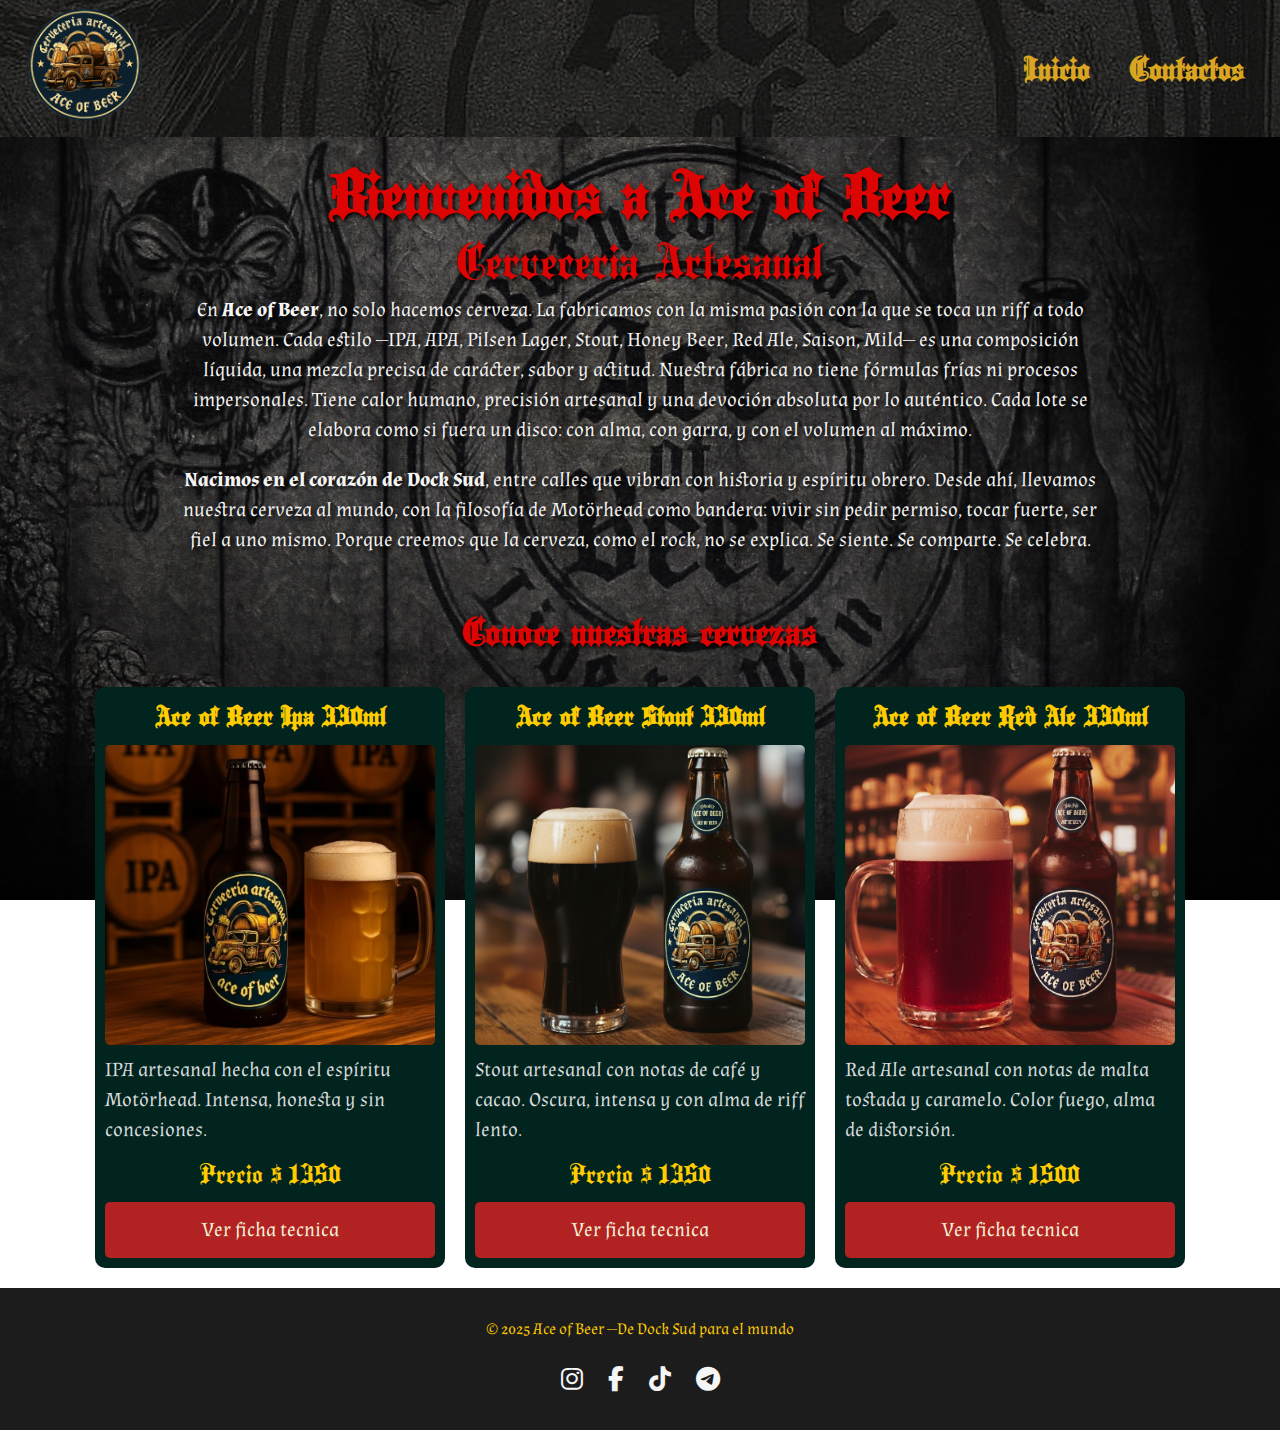
<file: index.html>
<!DOCTYPE html>
<html lang="en">
<head>
    <meta charset="UTF-8">
    <meta name="viewport" content="width=device-width, initial-scale=1.0">
    <link href="https://fonts.googleapis.com/css2?family=Almendra:ital,wght@0,400;0,700;1,400;1,700&family=Courgette&display=swap" rel="stylesheet">
    <link rel="stylesheet" href="https://cdnjs.cloudflare.com/ajax/libs/font-awesome/6.4.0/css/all.min.css">
    <link rel="stylesheet" href="Css/style.css">
    <title>🤟Ace of Beer🍻</title>
</head>
<body>
    <header class="header">
        <p class="header__logo">
            <a href="index.html"><img src="./img/logo mh.png" alt=""></a>
        </p>
        <nav class="header__nav">
            <ul>
                <li><a href="index.html">Inicio</a></li>
                
                <li><a href="./pages/contacto.html">Contactos</a>
                </li>
            </ul>
        </nav>
    </header>
    <main>
        <h1 class="titulo_home">Bienvenidos a Ace of Beer</h1>
        <p class="subtitulo_home">Cerveceria Artesanal</p>
        <p class="parrafo_home">En <strong>Ace of Beer</strong>, no solo hacemos cerveza. La fabricamos con la misma pasión con la que se toca un riff a todo volumen.  
      Cada estilo —IPA, APA, Pilsen Lager, Stout, Honey Beer, Red Ale, Saison, Mild— es una composición líquida, una mezcla precisa de carácter, sabor y actitud.
        Nuestra fábrica no tiene fórmulas frías ni procesos impersonales. Tiene calor humano, precisión artesanal y una devoción absoluta por lo auténtico.  
      Cada lote se elabora como si fuera un disco: con alma, con garra, y con el volumen al máximo.
        </p>
        <p class="parrafo_home"><strong>Nacimos en el corazón de Dock Sud</strong>, entre calles que vibran con historia y espíritu obrero. Desde ahí, llevamos nuestra cerveza al mundo, con la filosofía de Motörhead como bandera: vivir sin pedir permiso, tocar fuerte, ser fiel a uno mismo.
        Porque creemos que la cerveza, como el rock, no se explica. Se siente. Se comparte. Se celebra.
        </p>
        <div class="contenedor-tarjetas">
        <section class="productos_home">
            <h2>Conoce nuestras cervezas</h2>
            <div class="contenedor_tarjetas">
                <article class="tarjetas_productos">
                    <h3>Ace of Beer Ipa 330ml</h3>
                    <img src="./img/ipa.jpeg" alt="ipa">
                    <p>IPA artesanal hecha con el espíritu Motörhead. Intensa, honesta y sin concesiones.</p>
                    <div class="precio">Precio $ 1350</div>
                   <button type="button">Ver ficha tecnica</button>

                </article>
                <article class="tarjetas_productos">
                    <h3>Ace of Beer Stout 330ml</h3>
                    <img src="./img/stout 1.png" alt="stout">
                    <p>Stout artesanal con notas de café y cacao. Oscura, intensa y con alma de riff lento.</p>
                    <div class="precio">Precio $ 1350</div>
                    <button type="button">Ver ficha tecnica</button>

                </article>
                <article class="tarjetas_productos">
                    <h3>Ace of Beer Red Ale 330ml</h3>
                    <img src="./img/red.png" alt="">
                    <p>Red Ale artesanal con notas de malta tostada y caramelo. Color fuego, alma de distorsión.</p>
                    <div class="precio">Precio $ 1500</div>
                   <button type="button">Ver ficha tecnica</button>
                    
                </article>

            </div>

        </section>

        </div>       
    </main>
    <footer class="footer">
        <p class="footer-text">© 2025 Ace of Beer —De Dock Sud para el mundo</p>
        <nav class="footer-nav">
            <ul>
                <li><a href="https://www.instagram.com" target="_blank"><i class="fab fa-instagram"></i></a></li>
                <li><a href="https://www.facebook.com" target="_blank"><i class="fab fa-facebook-f"></i></a></li>
                <li><a href="https://www.tiktok.com" target="_blank"><i class="fab fa-tiktok"></i></a></li>
                <li><a href="https://t.me" target="_blank"><i class="fab fa-telegram"></i></a></li>
            </ul>

        </nav>

    </footer>
    <script src="./js/index.js"></script>

    
</body>
</html>
</file>
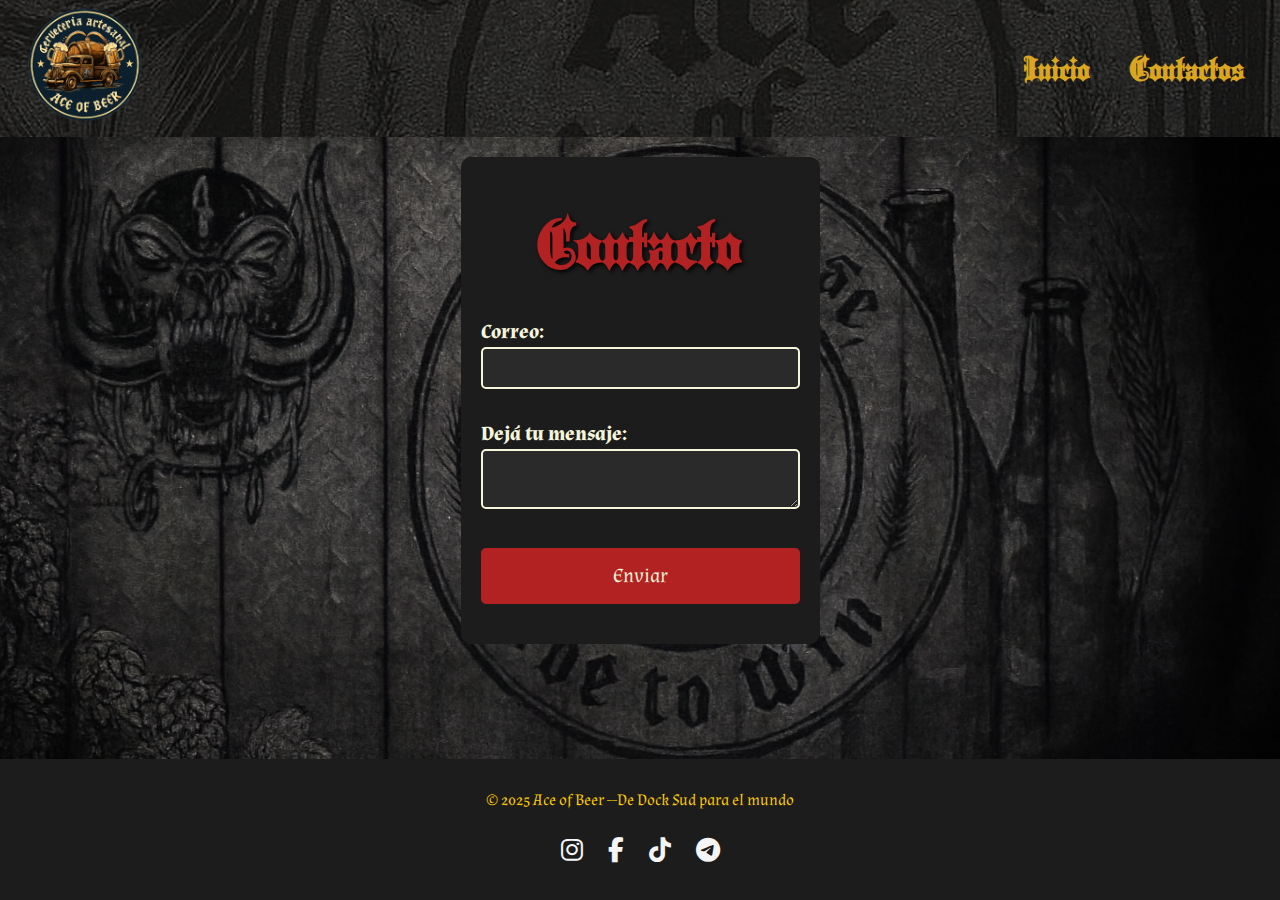
<file: pages/contacto.html>
<!DOCTYPE html>
<html lang="en">
<head>
    <meta charset="UTF-8">
    <meta name="viewport" content="width=device-width, initial-scale=1.0">
    <link href="https://fonts.googleapis.com/css2?family=Almendra:ital,wght@0,400;0,700;1,400;1,700&family=Courgette&display=swap" rel="stylesheet">
    <link rel="stylesheet" href="https://cdnjs.cloudflare.com/ajax/libs/font-awesome/6.4.0/css/all.min.css">

    <link rel="stylesheet" href="../Css/style.css">
    <title>Contacto 📫</title>
</head>
<body>
    <header class="header">
        <p class="header__logo">
            <a href="../index.html"><img src="../img/logo mh.png" alt="logo"></a>
        </p>
        <nav class="header__nav">
            <ul>
                <li> <a href="../index.html">Inicio</a></li>
                
                <li><a href="./pages/conctactos.html">Contactos</a>
                </li>
            </ul>
        </nav>
    </header>

    <main>
         <section class="seccion-contacto">
            <h1 class="titulo-contacto">Contacto</h1>
           <form id="form-contacto" class="form"
      action="https://formspree.io/f/xovnyavd"
      method="POST">
  <div class="campo-contacto">
    <label>Correo:
      <input type="email" name="email" required>
    </label>
  </div>
  <div class="campo-contacto">
    <label>Dejá tu mensaje:
      <textarea name="message" required></textarea>
    </label>
  </div>
  <button type="submit">Enviar</button>
</form>
        </section>

    </main>

    <footer class="footer">
        <p class="footer-text">© 2025 Ace of Beer —De Dock Sud para el mundo</p>
        <nav class="footer-nav">
            <ul>
                <li><a href="https://www.instagram.com" target="_blank"><i class="fab fa-instagram"></i></a></li>
                <li><a href="https://www.facebook.com" target="_blank"><i class="fab fa-facebook-f"></i></a></li>
                <li><a href="https://www.tiktok.com" target="_blank"><i class="fab fa-tiktok"></i></a></li>
                <li><a href="https://t.me" target="_blank"><i class="fab fa-telegram"></i></a></li>
            </ul>

        </nav>

    </footer>
</body>
</html>
</file>
<file: Css/style.css>
*{
    padding: 0;
    margin: 0;
    box-sizing: border-box;

}
html{
    font-size: 62.5%;
}
@font-face {
      font-family: 'BLACEB__';
      src: url('../font/BLACEB__.TTF') format('truetype');
      font-weight: normal;
      font-style: normal;
    }
@font-face{
       font-family: 'NewRocker-Regular';
       src: url('../font/NewRocker-Regular.ttf') format('truetype');
       font-weight: normal;
       font-style: normal;
      
}
body{
    font-family: 'NewRocker-Regular', ;
    font-size: 1.6rem;
    line-height: 1.5;
    color: rgb(217, 220, 222);

    display: flex;
    flex-direction: column;
    min-height: 100vh;

    background-image: url('../img/fondo4.png');
    background-size: cover;
    background-position: center;
    background-repeat: no-repeat;
    background-attachment: fixed;
    }
.header{
    background-image: url('../img/header.png');
    background-size: cover;
    background-position: center;
    

    display: flex;
    justify-content: space-between;
    align-items: center;
}
.header__logo{
    padding: 0.5rem;
    margin-left: 2rem;
    
}
.header__logo a img{
    max-width: 120px;
    height: auto;

}
.header__nav{
    padding: 0.5rem;
    margin-right: 2rem;
}
.header__nav ul{
    list-style: none;
    display: flex;
    justify-content: center;
    gap: 2rem;
}
.header__nav li{
    font-size: 3rem;
    font-weight: bold;

}
.header__nav a{
    font-family: 'BLACEB__', 'NewRocker-Regular';
    color: goldenrod;
    text-decoration: none;
    display: inline-block;
    padding: 1rem;
    text-shadow: 0.8rem black ;
}
.footer{
    background-color: #1c1c1c;
    padding: 3rem 2rem;
    text-align: center;
    color: #f5f5f5;
    font-family: 'almendra', cursive ;
    display: flex;
    flex-direction: column;
    align-items: center;

}
.footer-text{
    margin-bottom: 2rem;
    font-size: 1.6rem;
    color: #ffcc00;
    text-align: center;
    width: 100%;
}

.footer-nav ul{
    list-style: none;
    padding: 0;
    margin: 0;
    display: flex;
    justify-content: center;
    gap: 2.5rem;
}
.footer-nav li{
    display: inline-block;
}
.footer-nav a{
    color:#f5f5f5;
    font-size: 2.5rem;
    transition: color 0.3s ease;
}
.footer-nav a:hover{
    color: #ffcc00;
}
/* -------------------------------------------------------------------------- */
/*                                    HOME                                    */
/* -------------------------------------------------------------------------- */
main{
    width: 90%;
    flex: 1;
    margin: 2rem auto;
    display: flex;
    flex-direction: column;
    align-items: center;
}
.titulo_home{
    font-size: 6rem;
    margin: 0.5rem 0;
    font-family: 'BLACEB__', 'NewRocker-Regular';
    color: #dd0404;
    text-shadow:  2px 2px 4px #000;
    line-height: 1;
}
.subtitulo_home{
     font-size: 4.5rem;
    
    font-family: 'BLACEB__', 'NewRocker-Regular';
    color: #dd0404;
    text-shadow:  2px 2px 4px #000;
    line-height: 1,5;
}
.parrafo_home{
    font-family: 'almendra', cursive;
    font-size: 2rem;
    color: #f5f5f5;
    text-shadow: 2px 2px 4px #000;
    text-align: center;
    margin-bottom: 2rem;
    width: 80%;
    line-height: 1,5;
    
}
.productos_home{
    width: 100%;
}
.productos_home h2{
font-family: 'BLACEB__', 'NewRocker-Regular';
    font-size: 3.5rem;
    text-align: center;
    color: #dd0404;
    text-shadow: 2px 2px 4px #000;
    padding: 1rem;
    margin: 2rem;
}
.contenedor_tarjetas{
    display: flex;
    justify-content: center;
    flex-wrap: wrap;
    gap: 2rem;

}
.tarjetas_productos{
    background-color: rgb(2, 36, 31);
    border-radius: 1rem;
    padding: 1rem;
    width: 35rem;
    height: 60%;
    display: flex;
    flex-direction: column;
    align-content: center;
    gap: 1rem;

}
.tarjetas_productos h3{
    font-family: 'BLACEB__';
    font-size: 2.5rem;
    color:  #ffcc00;
    text-shadow: 2rem black;
    text-align: center;
}
.tarjetas_productos p{
    font-family: 'almendra', cursive;
    font-size: 2rem;
    
}

.precio{
    font-family: 'BLACEB__';
    font-size: 2.5rem;
    text-align: center;
    color: #ffcc00;
}  
.tarjetas_productos img{
    width: 100%;
    height: 30rem;
    object-fit: cover;
    border-radius: 0.5rem;
}

 /* -------------------------------------------------------------------------- */
 /*                                  CONTACTO                                  */
 /* -------------------------------------------------------------------------- */
 .seccion-contacto {
  background-color: #1c1c1c;
  color: #f5f5dc;
  padding: 40px 20px;
  border-radius: 1rem;
  font-family: 'almendra', serif;
  font-size: 2rem;
}

.titulo-contacto {
  font-size: 6rem;
  color: #b22222;
  text-align: center;
  margin-bottom: 30px;
  font-family: 'BLACEB__', cursive;
  text-shadow: 2px 2px 4px #000;
}

.form {
  max-width: 600px;
  margin: 0 auto;
  display: grid;
  gap: 20px;
}

.campo-contacto label {
  display: block;
  font-weight: bold;
  margin-bottom: 10px;
}

input, textarea {
  width: 100%;
  padding: 10px;
  background-color: #2a2a2a;
  border: 2px solid #f5f5dc;
  color: #f5f5dc;
  border-radius: 5px;
  font-family: 'almendra', cursive;
 
}

button {
  background-color: #b22222;
  color: #f5f5dc;
  padding: 15px;
  font-size: 2rem;
  font-family: 'almendra', cursive;
  border: none;
  border-radius: 5px;
  cursor: pointer;
  transition: background 0.3s ease;
}

button:hover {
  background-color: #ffcc00;
  color: #dd0404;
}
</file>
